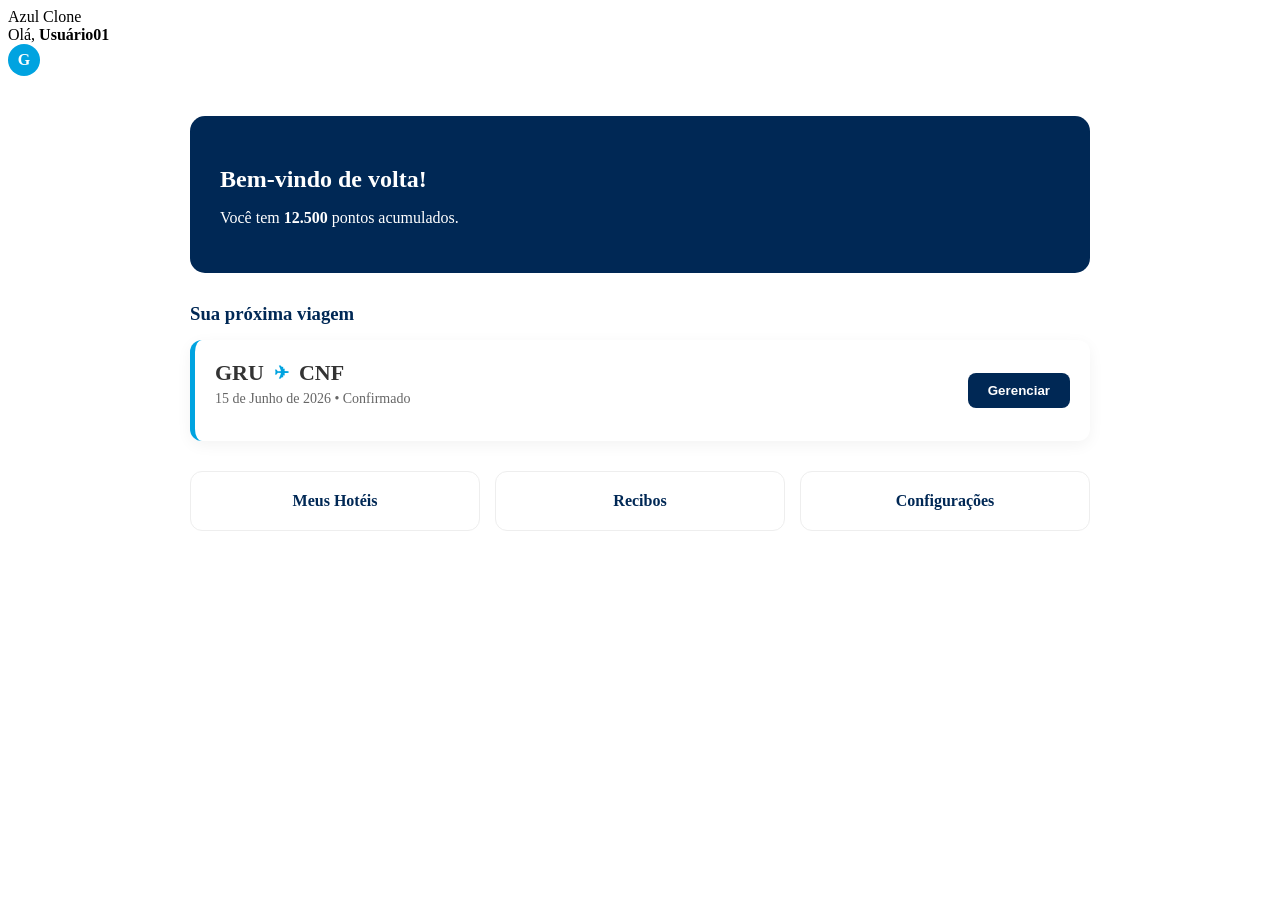
<file: meuperfil.html>
<!DOCTYPE html>
<html lang="pt-br">
<head>
    <meta charset="UTF-8">
    <meta name="viewport" content="width=device-width, initial-scale=1.0">
    <title>Minha Conta | Azul Clone</title>
    <link rel="stylesheet" href="meuperfil.css">
</head>
<body>

    <header class="navbar">
        <div class="logo">Azul <span>Clone</span></div>
        <nav class="nav-actions">
                <span class="user-name">Olá, <strong>Usuário01</strong></span>
                <div class="user-avatar">G</div>
            </div>
        </nav>
    </header>

    <main class="dashboard-container">
        <section class="welcome-banner">
            <h1>Bem-vindo de volta!</h1>
            <p>Você tem <strong>12.500</strong> pontos acumulados.</p>
        </section>

        <section class="trips-section">
            <h3>Sua próxima viagem</h3>
            <div class="trip-card">
                <div class="trip-info">
                    <div class="route">
                        <span>GRU</span>
                        <span class="plane-icon">✈</span>
                        <span>CNF</span>
                    </div>
                    <p class="trip-details">15 de Junho de 2026 • Confirmado</p>
                </div>
                <button class="btn-manage">Gerenciar</button>
            </div>
        </section>

        <div class="quick-menu">
            <div class="menu-item">Meus Hotéis</div>
            <div class="menu-item">Recibos</div>
            <div class="menu-item">Configurações</div>
        </div>
    </main>

</body>
</html>
</file>
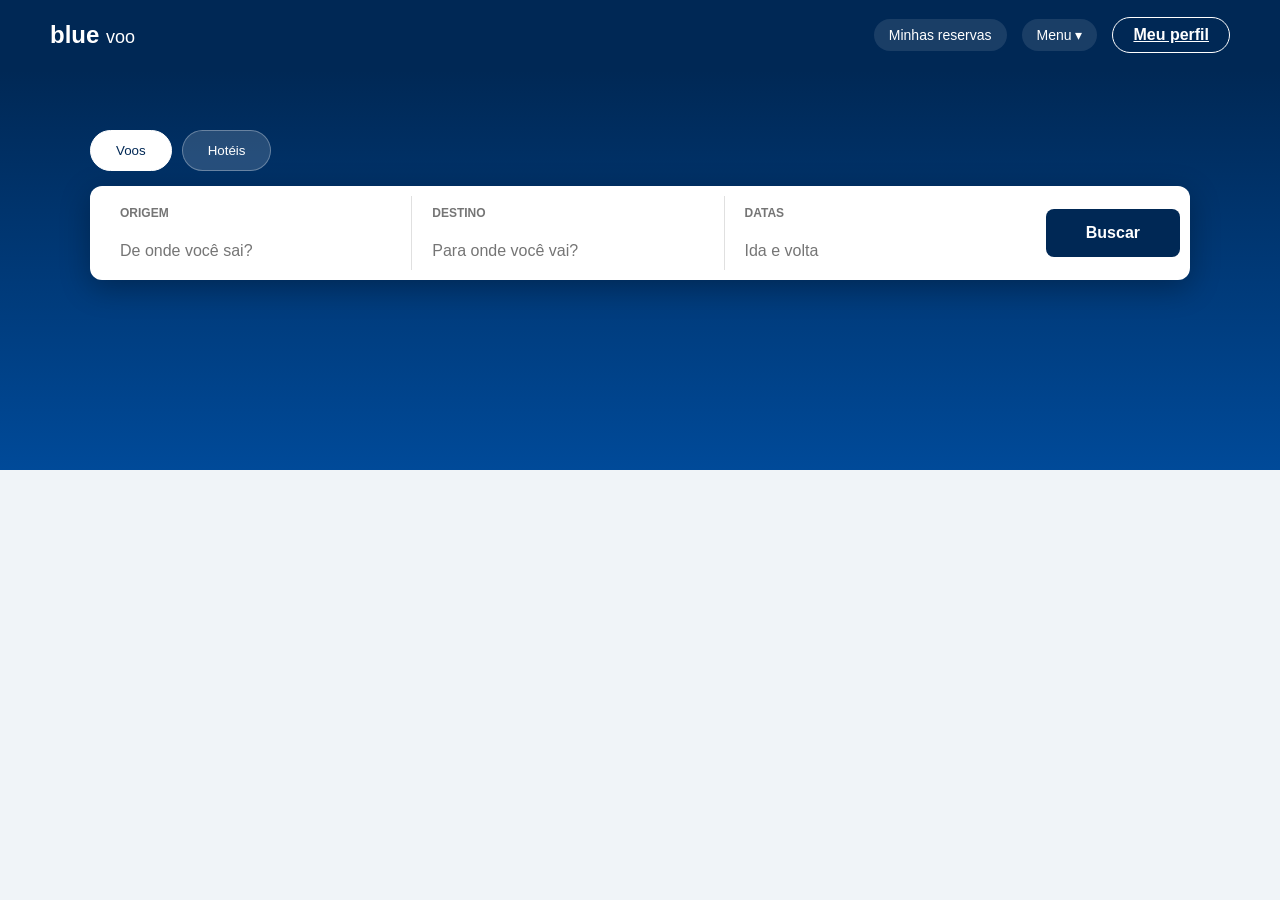
<file: paginainicial.html>
<!DOCTYPE html>
<html lang="pt-br">
<head>
    <meta charset="UTF-8">
    <meta name="viewport" content="width=device-width, initial-scale=1.0">
    <title>Reserva de Viagens - Azul Style</title>
    <link rel="stylesheet" href="paginainicial.css">
</head>
<body>

    <header class="navbar">
        <div class="logo-container">
            <div class="logo">blue <span>voo</span></div>
        </div>
        <nav class="nav-actions">
            <button class="btn-text">Minhas reservas</button>
            <button class="btn-menu">Menu ▾</button>
            <a href="meuperfil.html" class="btn-login">Meu perfil</a>
        </nav>
    </header>

    <main class="hero-section">
        <div class="search-container">
            <div class="category-tabs">
                <button class="tab active"> Voos</button>
                <button class="tab">Hotéis</button>
            </div>

            <div class="search-panel">
                <div class="input-field">
                    <div class="input-content">
                        <label>Origem</label>
                        <br>
                        <input type="text" placeholder="De onde você sai?">
                    </div>
                </div>

                <div class="input-field">
                    <div class="input-content">
                        <label>Destino</label>
                        <br>
                        <input type="text" placeholder="Para onde você vai?">
                    </div>
                </div>

                <div class="input-field no-border">
                    <div class="input-content">
                        <label>Datas</label>
                        <br>
                        <input type="text" placeholder="Ida e volta">
                    </div>
                </div>

                <button class="btn-search">Buscar</button>
            </div>
        </div>
    </main>

</body>
</html>
</file>
<file: meuperfil.css>
/* --- Estilos para Área Logada --- */

.user-profile {
    display: flex;
    align-items: center;
    gap: 12px;
    background: rgba(255, 255, 255, 0.1);
    padding: 5px 15px;
    border-radius: 25px;
}

.user-avatar {
    width: 32px;
    height: 32px;
    background-color: #00a3e0;
    border-radius: 50%;
    display: flex;
    align-items: center;
    justify-content: center;
    font-weight: bold;
    color: white;
}

.dashboard-container {
    max-width: 900px;
    margin: 40px auto;
    padding: 0 20px;
}

.welcome-banner {
    background-color: #002855;
    color: white;
    padding: 30px;
    border-radius: 15px;
    margin-bottom: 30px;
}

.welcome-banner h1 { font-size: 24px; margin-bottom: 5px; }

.trips-section h3 {
    color: #002855;
    margin-bottom: 15px;
}

.trip-card {
    background: white;
    border-radius: 12px;
    padding: 20px;
    display: flex;
    justify-content: space-between;
    align-items: center;
    box-shadow: 0 4px 15px rgba(0,0,0,0.05);
    border-left: 5px solid #00a3e0;
}

.route {
    font-size: 22px;
    font-weight: bold;
    color: #333;
    display: flex;
    align-items: center;
    gap: 10px;
}

.plane-icon { color: #00a3e0; font-size: 18px; }

.trip-details { color: #666; font-size: 14px; margin-top: 5px; }

.btn-manage {
    background: #002855;
    color: white;
    border: none;
    padding: 10px 20px;
    border-radius: 8px;
    cursor: pointer;
    font-weight: bold;
}

.quick-menu {
    display: grid;
    grid-template-columns: repeat(3, 1fr);
    gap: 15px;
    margin-top: 30px;
}

.menu-item {
    background: white;
    padding: 20px;
    border-radius: 12px;
    text-align: center;
    color: #002855;
    font-weight: bold;
    cursor: pointer;
    transition: 0.3s;
    border: 1px solid #eee;
}

.menu-item:hover {
    background: #f0f7ff;
    border-color: #00a3e0;
}
</file>
<file: paginainicial.css>
/* Configurações Gerais */
* {
    margin: 0;
    padding: 0;
    box-sizing: border-box;
    font-family: 'Segoe UI', Roboto, Helvetica, Arial, sans-serif;
}

body {
    background-color: #f0f4f8;
}

/* Header / Navbar */
.navbar {
    background-color: #002855; /* Azul marinho da Azul */
    height: 70px;
    display: flex;
    justify-content: space-between;
    align-items: center;
    padding: 0 50px;
    color: white;
}

.logo {
    font-size: 24px;
    font-weight: bold;
    cursor: pointer;
}

.logo span {
    font-weight: 300;
    font-size: 18px;
}

.nav-actions {
    display: flex;
    gap: 15px;
    align-items: center;
}

.btn-text, .btn-menu {
    background: rgba(255, 255, 255, 0.1);
    border: none;
    color: white;
    padding: 8px 15px;
    border-radius: 20px;
    cursor: pointer;
    font-size: 14px;
}

.btn-login {
    background-color: transparent;
    border: 1px solid white;
    color: white;
    padding: 8px 20px;
    border-radius: 20px;
    cursor: pointer;
    font-weight: bold;
    transition: 0.3s;
}

.btn-login:hover {
    background-color: white;
    color: #002855;
}

/* Hero e Busca */
.hero-section {
    background: linear-gradient(180deg, #002855 0%, #004a99 100%);
    height: 400px;
    display: flex;
    justify-content: center;
    align-items: flex-start;
    padding-top: 60px;
}

.search-container {
    width: 90%;
    max-width: 1100px;
}

/* Tabs */
.category-tabs {
    display: flex;
    gap: 10px;
    margin-bottom: 15px;
}

.tab {
    background-color: rgba(255, 255, 255, 0.15);
    border: 1px solid rgba(255, 255, 255, 0.3);
    color: white;
    padding: 12px 25px;
    border-radius: 30px;
    cursor: pointer;
    font-weight: 500;
    transition: 0.3s;
}

.tab.active {
    background-color: white;
    color: #002855;
    border-color: white;
}

/* Painel de Busca Branco */
.search-panel {
    background-color: white;
    border-radius: 12px;
    display: flex;
    padding: 10px;
    box-shadow: 0 8px 30px rgba(0,0,0,0.3);
    align-items: center;
}

.input-field {
    flex: 1;
    display: flex;
    align-items: center;
    padding: 10px 20px;
    border-right: 1px solid #e0e0e0;
}

.no-border {
    border-right: none;
}

.input-content {
    display: flex;
    flex-direction: column;
}

.input-content label {
    font-size: 12px;
    color: #757575;
    font-weight: bold;
    text-transform: uppercase;
}

.input-content input {
    border: none;
    outline: none;
    font-size: 16px;
    color: #333;
    margin-top: 4px;
    width: 100%;
}

.btn-search {
    background-color: #002855;
    color: white;
    border: none;
    padding: 15px 40px;
    border-radius: 8px;
    font-size: 16px;
    font-weight: bold;
    cursor: pointer;
    margin-left: 10px;
    transition: background 0.3s;
}

.btn-search:hover {
    background-color: #004a99;
}
</file>
